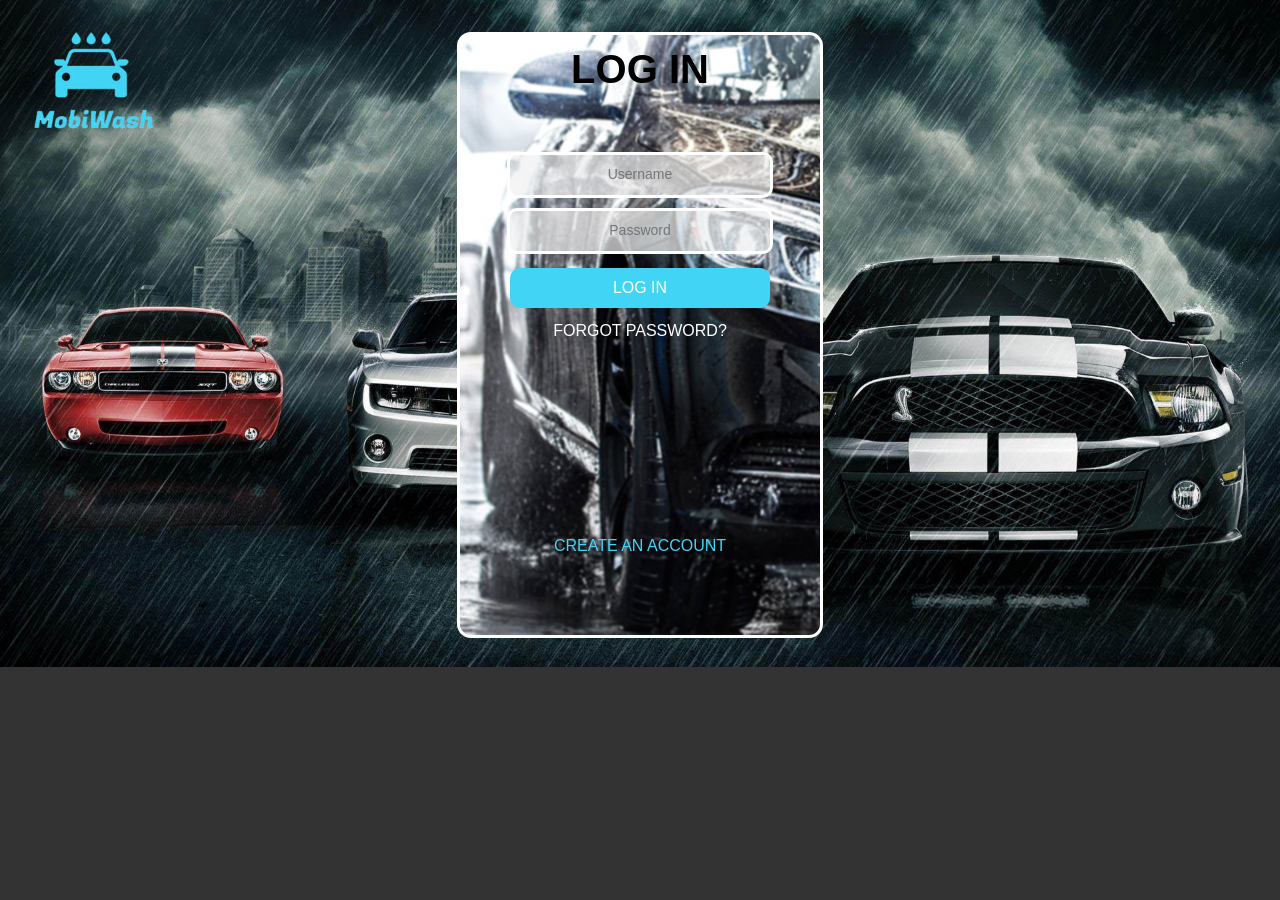
<file: login.html>
<!DOCTYPE html>
<html>

<head>
  <meta charset="utf-8">
  <meta name="description" content="This is an example of meta">
  <meta name="viewport" content="width=device-width, initial-scale=1">
  <title></title>

  <link rel="stylesheet" href="css/style.css">


</head>

<body class = "login-body">
<div class="bg-container">
  <img class="bg-img" src="img/car-wash-bg4.jpg" alt="Image cannot be displayed">



  <div class="container">



    <h1>LOG IN</h1>


    <form id="login-form" action="" method="post">
        <div class="tbox">
            <input id="uname" type="text" name="" placeholder="Username" value="">
        </div>

        <div class="tbox">
            <input id="pwd" type="password" name="" placeholder="Password" value="">
        </div>

        <input class="btn" type="submit" name="" value="LOG IN" onclick="validateLogin(event)">

    </form>

    <a class="b1" href="#">FORGOT PASSWORD?</a>
    <a class="b2" href="#">CREATE AN ACCOUNT</a>
  </div>

  <div class="modal">
    <div class="modal-header">
      <img src="img/alert_icon.png" alt="">
    </div>
    <p>Incorrect username or password</p>
    <button class="btn" type="button" name="button" onclick="dismissModal()">TRY AGAIN</button>
  </div>

</div>

</body>
<script src="js/main.js"> </script>


</html>
</file>
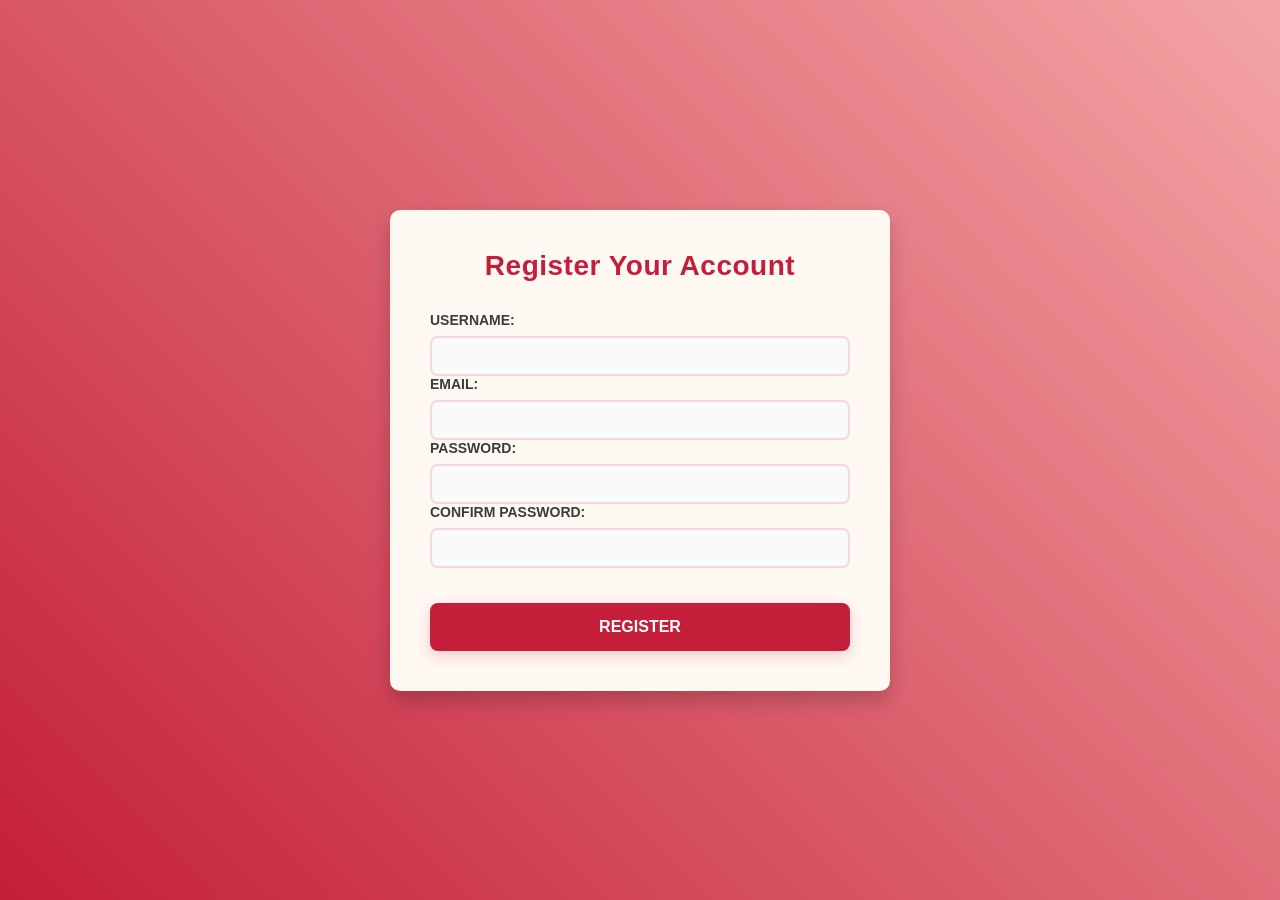
<file: week8_ex04_dom_registration_forms.html>
<!DOCTYPE html>
<html lang="en">
  <head>
    <meta charset="UTF-8">
    <meta name="viewport" content="width=device-width, intial-scale=1.0">
    <title>Simple Registration Form</title>
    <link rel="stylesheet" href="week8_ex04_form_style.css">
  </head>
  <body>
    <div class="formWrapper">
      <div class="formContainer">
        <h1>Register Your Account</h1>

        <!--Success/Error Message Display-->
        <div id="formMessage"></div>

        <!--Registration Form-->
        <form id="registrationForm">
          <div class="formGroup">
            <label for="username">Username:</label>
            <input type="text" name="username" id="username">
            <div id="usernameError" class="errorMessage"></div>
          </div>

          <div class="formGroup">
            <label for="email">Email:</label>
            <input type="email" name="email" id="email">
            <div id="emailError" class="errorMessage"></div>
          </div>

          <div class="formGroup">
            <label for="password">Password:</label>
            <input type="password" name="password" id="password">
            <div id="passwordError" class="errorMessage"></div>
          </div>

          <div class="formGroup">
            <label for="confirmPassword">Confirm Password:</label>
            <input type="password" name="confirmPassword" id="confirmPassword">
            <div id="confirmPasswordError" class="errorMessage"></div>
          </div>

          <div class="buttonContainer">
            <button type="submit" id="submitBtn">Register</button>
          </div>
        </form>
      </div>
    </div>

    <script src="week8_ex04_dom_registration_form.js"></script>
  </body>
</html>
</file>
<file: css/style.css>
.home-body {
background-color: #F1F1F1;
margin: auto;

}

.login-body{

  background: #333;
  margin:0;
  padding: 0;
  font-family: "Montsrerrat",sans-serif;
}

.bg-container {

    position: relative;
  }


.bg-img{

  width: 100%;
  height:100%;

  }





/*LOGIN PAGE CSS*/
.container{

width: 360px;
height: 600px;
background: url("../img/login-bg.png");
background-repeat: no-repeat;
position: absolute;
top:50%;
left:50%;
transform: translate(-50%,-50%);
color: white;
text-align: center;
border-radius: 14px;
border-style: solid;
border-color: white;
opacity: 1;

}

.container h1 {

  font-size: 40px;
  margin-top: 12px;
  margin-bottom: 60px;
  color: black;
}

.tbox {
  width: 260px;
  height:40px;
  background: #F1F1F1B3;
  border-radius: 10px;
  border-style: solid;
  margin:10px auto;
  transition: .25s;

}

.tbox input {

  background: none;
  border: none;
  outline: none;
  text-align: center;
  width: 90%;
  line-height:37px;
  font-family: "Montsrerrat",sans-serif;
  font-size: 14px;
  color:#333;
}

.tbox:hover{

  border-color: #42d4f5;
}

.btn {
  width: 260px;
  height:40px;
  background: #42d4f5;
  border-radius: 10px;
  margin:14px auto;
  display: block;
  font-family: "Montsrerrat",sans-serif;
  font-size: 16px;
  border:none;
  color: white;
  cursor: pointer;
  transition: 0.4s all;

}
.btn:hover{
  background: #525354;

}

.b1 {
  display: block;
  width:260px;
  padding:10px, 0;
  text-decoration: none;
  color: white;
  text-align: center;
  margin: auto;
  transition: 0.4s all;
}

.b1:hover {
  background: #525354;
  padding: 15px;
  border-radius: 10px;
/*ended here */
}

.b2 {
  position: absolute;
  bottom: 80px;
  left:50%;
  transform:translateX(-50%);
  width:260px;
  padding:10px, 0;
  text-decoration: none;
  text-align: center;
  transition: 0.4s all;
  color: #42d4f5;

}

.b2:hover {
  background: #525354;
  padding: 15px;
  border-radius: 10px;

/*ended here */
}


/* css for modal */

.modal{
  background-color: white;
  position: absolute;
  top: 33%;
  left: 39%;
  text-align: center;
  padding: 2% 4%;
  display: none; /*Sets modal default to hidden*/
  z-index: 2000;
}

.nav-main {
  position: fixed;
  top:0;
  width:100%;
  height: 60px;
  background-color: #FFF;
  display: flex;
  flex-wrap: wrap;
  z-index: 1000;

}


.btn-toggle-nav {
  width:60px;
  height:100%;
  background-color: #F98F39;
  background-image:url("../img/menu.png");
  background-repeat: no-repeat;
  background-size: 40%;
  background-position: center;
  cursor: pointer;
  transition-duration: .25s;


}

.btn-toggle-nav:hover {
background-color: #42d4f5;
background-size: 50%;




}


.nav-main ul {

  display: flex;
  flex-wrap: wrap;
  padding-left: 15px;

}

.nav-main ul li{
  list-style: none;
  line-height: 60px;


}

.nav-main ul li a{
  display: block;
  height:100%;
  padding: 0 10px;
  text-transform: uppercase;
  text-decoration: none;
  color:#111;
  font-family:inherit;
  font-size: 16px;

}

.nav-sidebar{

  position: fixed;
  left:0;
  bottom: 0;
  width: 50px;
  padding: 0 5px;
  height: calc(100vh - 60px);
  background-color: #1b1b1b;
  z-index: 1000;
  transition: all 0.5s ease-in-out;
}

.nav-sidebar ul {
padding-top: 15px;
overflow: hidden;
visibility: hidden;
}

.nav-sidebar ul li{
line-height: 60px;
list-style: none;
}

.nav-sidebar ul li span, .nav-sidebar ul li a{
display: block;
height: 60px;
padding: 0 10px;
text-decoration: none;
text-transform: uppercase;
color: #FFF;
font-size:16px;
font-family: inherit;
white-space: nowrap;
/*opacity: 0;*/
transition: all 0.5s ease-in-out;
}

.nav-sidebar ul li a:hover{
background-color: #525354

}

.con{
position: fixed;
margin: 10% 0% 0% 10%;


}


select {

  width: 12.25%;
  height: 50px;
  padding: 12px 0px;
  border: solid;
  border-width: 2px;
  border-color: #00000f;
  border-radius: 12px;
  background: #ffff;
  text-align-last:center;
  margin-right: 2%;
  margin-left: 2%;
  font-size: 12px;
}

select:hover{
  transition: .3s;
  border-color:#42d4f5;
  color:#42d4f5;
}

#form-content span{
  font-family: sans-serif;
  font-size: 18px;
}
</file>
<file: week8_ex04_form_style.css>
/*--- General Page Styles + Colour Palette ---*/
:root {
  --primaryRed: #c41e3a;
  --pastelRed: #f4a5a5;
  --lightRed: #f8d7d7;
  --creamWhite: #fff8f3;
  --text: #3d3d3d;
  --errorRed: #d32f2f;
  --successGreen: #4caf50; 
}

* {
  margin: 0;
  padding: 0;
  box-sizing: border-box;
}

body {
  font-family: 'Segoe UI', Tahoma, Geneva, Verdana, sans-serif;
  background-image: linear-gradient(45deg, var(--primaryRed), var(--pastelRed));
  min-height: 100vh;
  display: flex;
  justify-content: center;
  align-items: center;
  padding: 20px;
}

/* --- Form Container --- */

.formWrapper {
  width: 100%;
  max-width: 500px;
}

.formContainer {
  background-color: var(--creamWhite);
  border-radius: 10px;
  padding: 40px;
  box-shadow: 0 10px 20px rgba(0, 0, 0, 0.2);
}

h1 {
  color: var(--primaryRed);
  text-align: center;
  margin-bottom: 30px;
  font-size: 28px;
  letter-spacing: 0.5px;
}

/* --- Success/Error Message Box --- */
#formMessage {
  margin-bottom: 25px;
  padding: 10px 20px;
  border-radius: 8px;
  font-weight: 500;
  text-align: center;
  display: none;
  animation: slideDown 0.3s ease-out;
}

#formMessage.success {
  background-color: #e8f5e9;
  color: var(--successGreen);
  border: 2px solid var(--successGreen);
  display: block;
}

#formMessage.error {
  background-color: #ffebee;
  color: var(--errorRed);
  border: 2px solid var(--errorRed);
  display: block;
}

/* message box animations */
@keyframes slideDown {
  from {
    opacity: 0;
    transform: translateY(-10px);
  }
  to {
    opacity: 1;
    transform: translateY(0);
  }
}

/* --- Form Styling --- */
label {
  display: block;
  margin-bottom: 8px;
  color: var(--text);
  font-weight: 600;
  font-size: 14px;
  text-transform: uppercase;
}

input[type="text"], input[type="email"], input[type="password"] {
  width: 100%;
  padding: 10px 15px;
  border: 2px solid var(--lightRed);
  border-radius: 8px;
  font-size: 14px;
  background-color: #fafafa;
  color: var(--text);
  transition: all 0.3s ease;
}

/* Inputs when selected */
input[type="text"]:focus, input[type="email"]:focus, input[type="password"]:focus {
  outline: none;
  border-color: var(--primaryRed);
  background-color: white;
  box-shadow: 0 0 0 3px rgba(0, 0, 0, 0.2);
}

/* Input Validation */
input.inputError{
  border-color: var(--errorRed);
  background-color: var(--lightRed);
}

input.inputSuccess {
  border-color: var(--successGreen);
  background-color: #f5fff5;
}

/* --- Error Messages --- */
.errorMessage {
  color: var(--errorRed);
  margin-top: 6px;
  display: none;
  font-weight: 500;
  animation: slideDown 0.2s ease-out;
}

.errorMessage.show {
  display: block;
}

/* --- Submit Button --- */
.buttonContainer {
  margin-top: 35px;
}

button[type="submit"] {
  width: 100%;
  padding: 15px 20px;
  background: var(--primaryRed);
  color: white;
  border: none;
  border-radius: 8px;
  font-size: 16px;
  font-weight: 600;
  text-transform: uppercase;
  cursor: pointer;
  transition: all 0.3s ease;
  box-shadow: 0 5px 15px rgba(196, 30, 58, 0.2);
}

button[type="submit"]:hover {
  transform: translateY(-2px);
  box-shadow: 0 7px 20px rgba(196, 30, 58, 0.3);
}

button[type="submit"]:active {
  transform: translateY(0);
}
</file>
